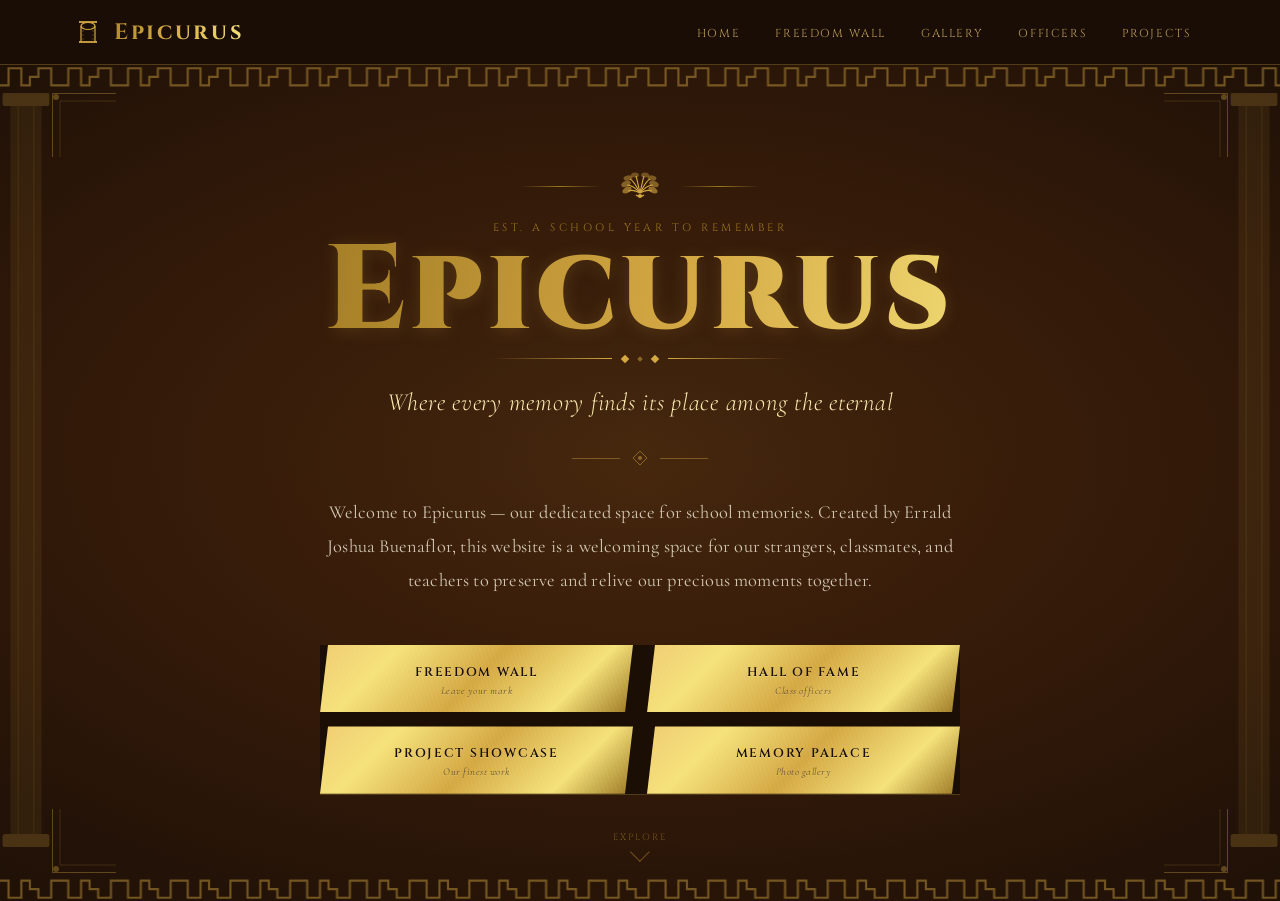
<file: index.html>
<!DOCTYPE html>
<html lang="en">
<head>
  <meta charset="UTF-8">
  <meta name="viewport" content="width=device-width, initial-scale=1.0">
  <title>Epicurus — Where Memories Endure</title>
  <link rel="preconnect" href="https://fonts.googleapis.com">
  <link rel="preconnect" href="https://fonts.gstatic.com" crossorigin>
  <link href="https://fonts.googleapis.com/css2?family=Cinzel:wght@400;600;700;900&family=Cormorant+Garamond:ital,wght@0,300;0,400;0,600;1,300;1,400&display=swap" rel="stylesheet">
  <link rel="stylesheet" href="style.css">
</head>
<body>

<nav role="banner">
  <div class="nav-inner">
    <a href="index.html" class="nav-logo">
      <svg class="nav-logo-icon" viewBox="0 0 32 32" fill="none" xmlns="http://www.w3.org/2000/svg" aria-hidden="true">
        <ellipse cx="16" cy="10" rx="7" ry="3.5" stroke="#d4a843" stroke-width="1.2" fill="none"/>
        <line x1="9" y1="10" x2="9" y2="26" stroke="#d4a843" stroke-width="1.2"/>
        <line x1="23" y1="10" x2="23" y2="26" stroke="#d4a843" stroke-width="1.2"/>
        <line x1="7" y1="26" x2="25" y2="26" stroke="#d4a843" stroke-width="1.8"/>
        <line x1="7" y1="6" x2="25" y2="6" stroke="#d4a843" stroke-width="1.8"/>
        <line x1="11" y1="10" x2="11" y2="26" stroke="#d4a843" stroke-width="0.6" stroke-dasharray="2 2" opacity="0.5"/>
        <line x1="21" y1="10" x2="21" y2="26" stroke="#d4a843" stroke-width="0.6" stroke-dasharray="2 2" opacity="0.5"/>
      </svg>
      Epicurus
    </a>

    <ul class="nav-links" role="list">
      <li><a href="index.html">Home</a></li>
      <li><a href="freedom-wall.html">Freedom Wall</a></li>
      <li><a href="gallery.html">Gallery</a></li>
      <li><a href="hall-of-fame.html">Officers</a></li>
      <li><a href="projects.html">Projects</a></li>
    </ul>

    <button class="hamburger" id="hamburger" aria-label="Open menu" aria-expanded="false">
      <span></span><span></span><span></span>
    </button>
  </div>

  <div class="mobile-menu" id="mobileMenu" role="navigation" aria-label="Mobile navigation">
    <a href="index.html">Home</a>
    <a href="freedom-wall.html">Freedom Wall</a>
    <a href="gallery.html">Gallery</a>
    <a href="hall-of-fame.html">Officers</a>
    <a href="projects.html">Projects</a>
  </div>
</nav>

<main>
<section class="hero" aria-label="Hero — Epicurus school memories">

  <div class="meander-top" aria-hidden="true">
    <svg viewBox="0 0 1200 28" preserveAspectRatio="xMidYMid slice" xmlns="http://www.w3.org/2000/svg" width="100%" height="28">
      <defs>
        <pattern id="meander" x="0" y="0" width="56" height="28" patternUnits="userSpaceOnUse">
          <polyline points="0,20 8,20 8,4 20,4 20,20 28,20 28,12 36,12 36,4 48,4 48,20 56,20"
            fill="none" stroke="#d4a843" stroke-width="2" stroke-linejoin="miter"/>
        </pattern>
      </defs>
      <rect width="1200" height="28" fill="url(#meander)"/>
    </svg>
  </div>

  <div class="meander-bottom" aria-hidden="true">
    <svg viewBox="0 0 1200 28" preserveAspectRatio="xMidYMid slice" xmlns="http://www.w3.org/2000/svg" width="100%" height="28">
      <defs>
        <pattern id="meander2" x="0" y="0" width="56" height="28" patternUnits="userSpaceOnUse">
          <polyline points="0,20 8,20 8,4 20,4 20,20 28,20 28,12 36,12 36,4 48,4 48,20 56,20"
            fill="none" stroke="#d4a843" stroke-width="2" stroke-linejoin="miter"/>
        </pattern>
      </defs>
      <rect width="1200" height="28" fill="url(#meander2)"/>
    </svg>
  </div>

  <div class="col-left" aria-hidden="true">
    <svg viewBox="0 0 52 600" preserveAspectRatio="xMidYMin slice" xmlns="http://www.w3.org/2000/svg" width="52" height="100%">
      <rect x="8" y="0" width="36" height="10" rx="2" fill="#d4a843"/>
      <rect x="14" y="10" width="24" height="560" fill="#d4a843" opacity="0.4"/>
      <line x1="20" y1="10" x2="20" y2="570" stroke="#d4a843" stroke-width="1" opacity="0.6"/>
      <line x1="32" y1="10" x2="32" y2="570" stroke="#d4a843" stroke-width="1" opacity="0.6"/>
      <rect x="8" y="570" width="36" height="10" rx="2" fill="#d4a843"/>
      <ellipse cx="26" cy="0" rx="18" ry="5" fill="#d4a843" opacity="0.7"/>
    </svg>
  </div>

  <div class="col-right" aria-hidden="true">
    <svg viewBox="0 0 52 600" preserveAspectRatio="xMidYMin slice" xmlns="http://www.w3.org/2000/svg" width="52" height="100%">
      <rect x="8" y="0" width="36" height="10" rx="2" fill="#d4a843"/>
      <rect x="14" y="10" width="24" height="560" fill="#d4a843" opacity="0.4"/>
      <line x1="20" y1="10" x2="20" y2="570" stroke="#d4a843" stroke-width="1" opacity="0.6"/>
      <line x1="32" y1="10" x2="32" y2="570" stroke="#d4a843" stroke-width="1" opacity="0.6"/>
      <rect x="8" y="570" width="36" height="10" rx="2" fill="#d4a843"/>
      <ellipse cx="26" cy="0" rx="18" ry="5" fill="#d4a843" opacity="0.7"/>
    </svg>
  </div>

  <svg class="corner corner-tl" viewBox="0 0 64 64" xmlns="http://www.w3.org/2000/svg" aria-hidden="true">
    <polyline points="0,64 0,0 64,0" fill="none" stroke="#d4a843" stroke-width="2"/>
    <polyline points="8,64 8,8 64,8" fill="none" stroke="#d4a843" stroke-width="1" opacity="0.5"/>
    <circle cx="4" cy="4" r="3" fill="#d4a843"/>
  </svg>
  <svg class="corner corner-tr" viewBox="0 0 64 64" xmlns="http://www.w3.org/2000/svg" aria-hidden="true">
    <polyline points="0,64 0,0 64,0" fill="none" stroke="#d4a843" stroke-width="2"/>
    <polyline points="8,64 8,8 64,8" fill="none" stroke="#d4a843" stroke-width="1" opacity="0.5"/>
    <circle cx="4" cy="4" r="3" fill="#d4a843"/>
  </svg>
  <svg class="corner corner-bl" viewBox="0 0 64 64" xmlns="http://www.w3.org/2000/svg" aria-hidden="true">
    <polyline points="0,64 0,0 64,0" fill="none" stroke="#d4a843" stroke-width="2"/>
    <polyline points="8,64 8,8 64,8" fill="none" stroke="#d4a843" stroke-width="1" opacity="0.5"/>
    <circle cx="4" cy="4" r="3" fill="#d4a843"/>
  </svg>
  <svg class="corner corner-br" viewBox="0 0 64 64" xmlns="http://www.w3.org/2000/svg" aria-hidden="true">
    <polyline points="0,64 0,0 64,0" fill="none" stroke="#d4a843" stroke-width="2"/>
    <polyline points="8,64 8,8 64,8" fill="none" stroke="#d4a843" stroke-width="1" opacity="0.5"/>
    <circle cx="4" cy="4" r="3" fill="#d4a843"/>
  </svg>

  <div class="hero-content">

    <div class="laurel-row" aria-hidden="true">
      <div class="laurel-divider"></div>
      <svg width="48" height="30" viewBox="0 0 48 30" xmlns="http://www.w3.org/2000/svg">
        <g fill="none" stroke="#d4a843" stroke-width="1.1">
          <path d="M24,22 Q18,18 12,20" />
          <ellipse cx="11" cy="19" rx="5" ry="3" transform="rotate(-30 11 19)" fill="#d4a843" opacity="0.6" stroke="none"/>
          <path d="M24,22 Q17,14 11,14" />
          <ellipse cx="10" cy="13" rx="5" ry="3" transform="rotate(-20 10 13)" fill="#d4a843" opacity="0.5" stroke="none"/>
          <path d="M24,22 Q18,10 14,8" />
          <ellipse cx="12" cy="7" rx="4.5" ry="2.5" transform="rotate(-10 12 7)" fill="#d4a843" opacity="0.45" stroke="none"/>
          <path d="M24,22 Q21,8 20,5" />
          <ellipse cx="19" cy="4" rx="4" ry="2.5" transform="rotate(0 19 4)" fill="#d4a843" opacity="0.4" stroke="none"/>
          <path d="M24,22 Q30,18 36,20" />
          <ellipse cx="37" cy="19" rx="5" ry="3" transform="rotate(30 37 19)" fill="#d4a843" opacity="0.6" stroke="none"/>
          <path d="M24,22 Q31,14 37,14" />
          <ellipse cx="38" cy="13" rx="5" ry="3" transform="rotate(20 38 13)" fill="#d4a843" opacity="0.5" stroke="none"/>
          <path d="M24,22 Q30,10 34,8" />
          <ellipse cx="36" cy="7" rx="4.5" ry="2.5" transform="rotate(10 36 7)" fill="#d4a843" opacity="0.45" stroke="none"/>
          <path d="M24,22 Q27,8 28,5" />
          <ellipse cx="29" cy="4" rx="4" ry="2.5" transform="rotate(0 29 4)" fill="#d4a843" opacity="0.4" stroke="none"/>
          <path d="M20,24 Q24,27 28,24" stroke="#d4a843" stroke-width="1.5"/>
          <circle cx="24" cy="25" r="1.5" fill="#d4a843"/>
        </g>
      </svg>
      <div class="laurel-divider"></div>
    </div>

    <p class="eyebrow">Est. A School Year to Remember</p>

    <h1 class="hero-title">Epicurus</h1>

    <div class="title-underline" aria-hidden="true">
      <div class="title-underline-line"></div>
      <div class="title-underline-diamond"></div>
      <div class="title-underline-diamond" style="width:4px;height:4px;opacity:0.5;"></div>
      <div class="title-underline-diamond"></div>
      <div class="title-underline-line right"></div>
    </div>

    <p class="hero-tagline">
      Where every memory finds its place among the eternal
    </p>

    <div class="hero-divider" aria-hidden="true">
      <div class="hero-divider-line"></div>
      <svg width="16" height="16" viewBox="0 0 16 16" xmlns="http://www.w3.org/2000/svg">
        <polygon points="8,1 15,8 8,15 1,8" fill="none" stroke="#d4a843" stroke-width="1" opacity="0.5"/>
        <circle cx="8" cy="8" r="2" fill="#d4a843" opacity="0.5"/>
      </svg>
      <div class="hero-divider-line"></div>
    </div>

    <p class="hero-intro">
      Welcome to Epicurus — our dedicated space for school memories.
      Created by Errald Joshua Buenaflor, this website is a welcoming space
      for our strangers, classmates, and teachers to preserve and relive
      our precious moments together.
    </p>

    <nav class="btn-grid" aria-label="Main sections">
      <a href="freedom-wall.html" class="btn" role="button">
        <span class="btn-icon" aria-hidden="true"></span>
        <span class="btn-label">Freedom Wall</span>
        <span class="btn-sub">Leave your mark</span>
      </a>
      <a href="hall-of-fame.html" class="btn" role="button">
        <span class="btn-icon" aria-hidden="true"></span>
        <span class="btn-label">Hall of Fame</span>
        <span class="btn-sub">Class officers</span>
      </a>
      <a href="projects.html" class="btn" role="button">
        <span class="btn-icon" aria-hidden="true"></span>
        <span class="btn-label">Project Showcase</span>
        <span class="btn-sub">Our finest work</span>
      </a>
      <a href="gallery.html" class="btn" role="button">
        <span class="btn-icon" aria-hidden="true"></span>
        <span class="btn-label">Memory Palace</span>
        <span class="btn-sub">Photo gallery</span>
      </a>
    </nav>

  </div>

  <div class="scroll-cue" aria-hidden="true">
    <span>Explore</span>
    <div class="scroll-arrow"></div>
  </div>

</section>
</main>

<script>
  const hamburger = document.getElementById('hamburger');
  const mobileMenu = document.getElementById('mobileMenu');

  hamburger.addEventListener('click', () => {
    const isOpen = mobileMenu.classList.toggle('open');
    hamburger.setAttribute('aria-expanded', isOpen);
  });

  mobileMenu.querySelectorAll('a').forEach(link => {
    link.addEventListener('click', () => {
      mobileMenu.classList.remove('open');
      hamburger.setAttribute('aria-expanded', 'false');
    });
  });
</script>
<script src="transitions.js"></script>

</body>
</html>
</file>
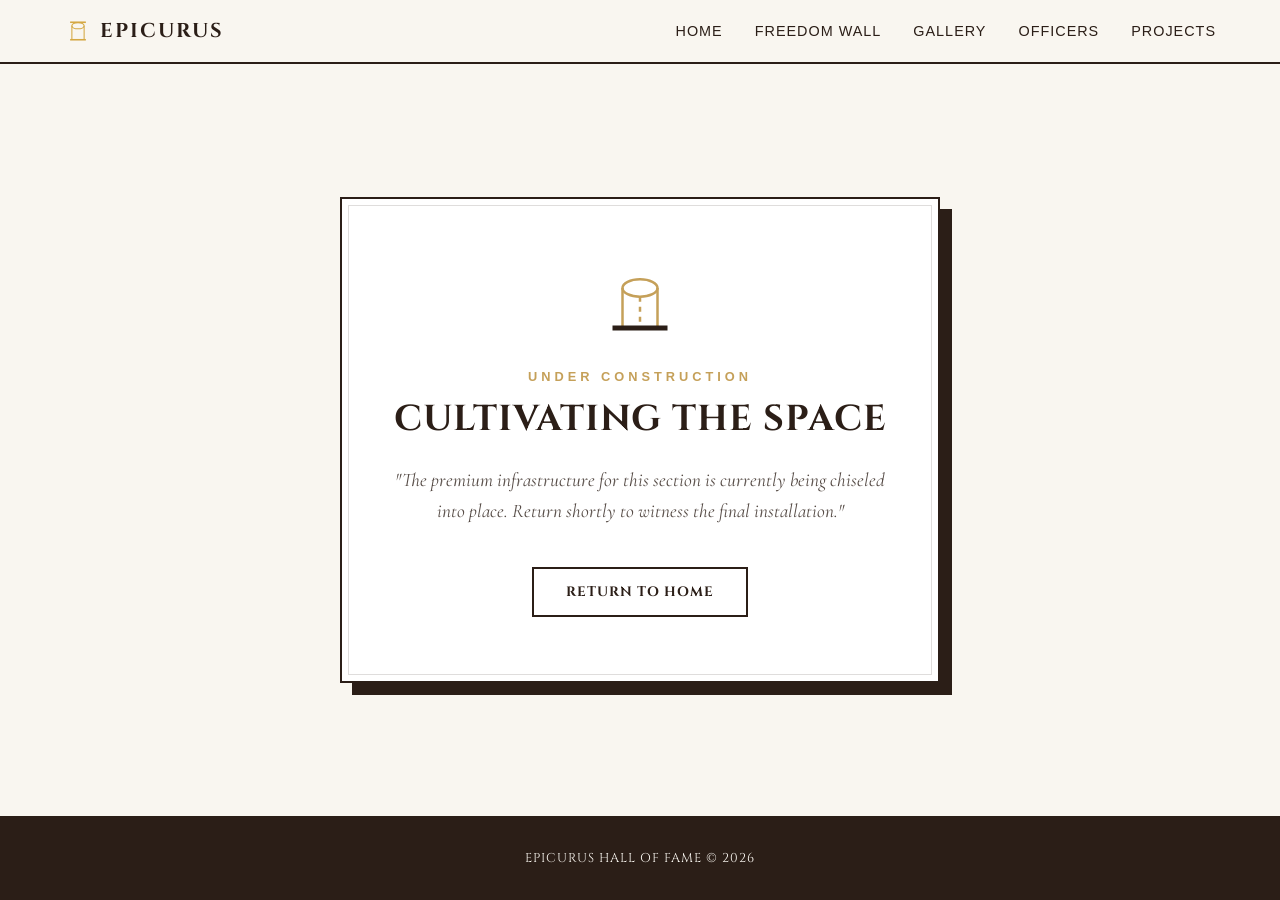
<file: projects.html>
<!DOCTYPE html>
<html lang="en">
<head>
  <meta charset="UTF-8">
  <meta name="viewport" content="width=device-width, initial-scale=1.0">
  <title>Coming Soon — Epicurus</title>
  <link rel="preconnect" href="https://fonts.googleapis.com">
  <link rel="preconnect" href="https://fonts.gstatic.com" crossorigin>
  <link href="https://fonts.googleapis.com/css2?family=Cinzel:wght@400;600;700;900&family=Cormorant+Garamond:ital,wght@0,300;0,400;0,600;1,300;1,400&display=swap" rel="stylesheet">
  
  <style>
    :root {
      --bg-paper: #f9f6f0;
      --ink-black: #2b1e17;
      --epicurus-gold: #c5a059;
      --gold-glow: rgba(197, 160, 89, 0.15);
      --white: #ffffff;
      --thin-border: 1px solid rgba(43, 30, 23, 0.2);
      --thick-border: 2px solid #2b1e17;
      --font-serif: 'Cormorant Garamond', serif;
      --font-sans: 'DM Sans', sans-serif;
      --font-display: 'Cinzel', serif;
    }

    * {
      box-sizing: border-box;
      margin: 0;
      padding: 0;
    }

    body {
      background-color: var(--bg-paper);
      color: var(--ink-black);
      font-family: var(--font-sans), sans-serif;
      line-height: 1.5;
      display: flex;
      flex-direction: column;
      min-height: 100vh;
    }

    nav {
      background-color: var(--bg-paper);
      border-bottom: var(--thick-border);
      position: sticky;
      top: 0;
      z-index: 100;
    }

    .nav-inner {
      max-width: 1200px;
      margin: 0 auto;
      padding: 1rem 1.5rem;
      display: flex;
      justify-content: space-between;
      align-items: center;
    }

    .nav-logo {
      display: flex;
      align-items: center;
      gap: 0.5rem;
      font-family: var(--font-display);
      font-weight: 700;
      font-size: 1.25rem;
      letter-spacing: 2px;
      text-transform: uppercase;
      color: var(--ink-black);
      text-decoration: none;
    }

    .nav-logo-icon {
      width: 28px;
      height: 28px;
    }

    .nav-links {
      display: flex;
      list-style: none;
      gap: 2rem;
    }

    .nav-links a {
      text-decoration: none;
      color: var(--ink-black);
      font-size: 0.9rem;
      font-weight: 500;
      text-transform: uppercase;
      letter-spacing: 1px;
      transition: color 0.3s;
    }

    .nav-links a:hover {
      color: var(--epicurus-gold);
    }

    .hamburger {
      display: none;
      background: none;
      border: none;
      cursor: pointer;
      flex-direction: column;
      gap: 5px;
    }

    .hamburger span {
      width: 24px;
      height: 2px;
      background-color: var(--ink-black);
      transition: all 0.3s ease;
    }

    .hamburger.open span:nth-child(1) {
      transform: translateY(7px) rotate(45deg);
    }

    .hamburger.open span:nth-child(2) {
      opacity: 0;
    }

    .hamburger.open span:nth-child(3) {
      transform: translateY(-7px) rotate(-45deg);
    }

    .mobile-menu {
      display: none;
      background-color: var(--bg-paper);
      border-bottom: var(--thick-border);
      padding: 1rem 1.5rem;
      flex-direction: column;
      gap: 1rem;
    }

    .mobile-menu a {
      text-decoration: none;
      color: var(--ink-black);
      font-size: 1rem;
      text-transform: uppercase;
      letter-spacing: 1px;
    }

    .construction-main {
      flex: 1;
      display: flex;
      align-items: center;
      justify-content: center;
      padding: 3rem 1.5rem;
    }

    .construction-container {
      max-width: 600px;
      width: 100%;
      text-align: center;
      border: var(--thick-border);
      background-color: var(--white);
      padding: 4rem 2.5rem;
      box-shadow: 12px 12px 0px var(--ink-black);
      position: relative;
    }

    .construction-container::before {
      content: '';
      position: absolute;
      top: 6px; left: 6px; right: 6px; bottom: 6px;
      border: 1px solid rgba(43, 30, 23, 0.15);
      pointer-events: none;
    }

    .monument-icon {
      width: 80px;
      height: 80px;
      margin: 0 auto 1.5rem auto;
      animation: pulseGlow 3s infinite ease-in-out;
    }

    .eyebrow {
      font-size: 0.8rem;
      font-weight: 700;
      text-transform: uppercase;
      letter-spacing: 4px;
      color: var(--epicurus-gold);
      margin-bottom: 0.75rem;
    }

    .construction-title {
      font-family: var(--font-display);
      font-size: 2.25rem;
      text-transform: uppercase;
      letter-spacing: 1px;
      margin-bottom: 1.5rem;
      line-height: 1.2;
    }

    .construction-quote {
      font-family: var(--font-serif);
      font-style: italic;
      font-size: 1.2rem;
      opacity: 0.8;
      margin-bottom: 2.5rem;
      line-height: 1.6;
    }

    .back-home-btn {
      display: inline-block;
      background-color: transparent;
      border: var(--thick-border);
      color: var(--ink-black);
      padding: 0.8rem 2rem;
      font-family: var(--font-display);
      font-size: 0.85rem;
      font-weight: 700;
      letter-spacing: 1px;
      text-transform: uppercase;
      text-decoration: none;
      transition: all 0.3s;
    }

    .back-home-btn:hover {
      background-color: var(--ink-black);
      color: var(--bg-paper);
      box-shadow: 0 4px 15px var(--gold-glow);
    }

    .page-footer {
      background-color: var(--ink-black);
      color: var(--bg-paper);
      text-align: center;
      padding: 2rem 1rem;
      font-family: var(--font-display);
      font-size: 0.8rem;
      letter-spacing: 1px;
      text-transform: uppercase;
      border-top: var(--thin-border);
    }

    @keyframes pulseGlow {
      0%, 100% { transform: scale(1); opacity: 0.9; }
      50% { transform: scale(1.05); opacity: 1; filter: drop-shadow(0 0 8px var(--epicurus-gold)); }
    }

    @media (max-width: 768px) {
      .hamburger { display: flex; }
      .nav-links { display: none; }
      .mobile-menu.active { display: flex; }
      .construction-container { padding: 3rem 1.5rem; }
      .construction-title { font-size: 1.75rem; }
    }
  </style>
</head>
<body>

<nav role="banner">
  <div class="nav-inner">
    <a href="index.html" class="nav-logo">
      <svg class="nav-logo-icon" viewBox="0 0 32 32" fill="none" xmlns="http://www.w3.org/2000/svg">
        <ellipse cx="16" cy="10" rx="7" ry="3.5" stroke="#d4a843" stroke-width="1.2" fill="none"/>
        <line x1="9" y1="10" x2="9" y2="26" stroke="#d4a843" stroke-width="1.2"/>
        <line x1="23" y1="10" x2="23" y2="26" stroke="#d4a843" stroke-width="1.2"/>
        <line x1="7" y1="26" x2="25" y2="26" stroke="#d4a843" stroke-width="1.8"/>
        <line x1="7" y1="6" x2="25" y2="6" stroke="#d4a843" stroke-width="1.8"/>
      </svg>
      Epicurus
    </a>

    <ul class="nav-links">
      <li><a href="index.html">Home</a></li>
      <li><a href="freedom-wall.html">Freedom Wall</a></li>
      <li><a href="gallery.html">Gallery</a></li>
      <li><a href="hall-of-fame.html">Officers</a></li>
      <li><a href="projects.html">Projects</a></li>
    </ul>

    <button class="hamburger" id="hamburger">
      <span></span><span></span><span></span>
    </button>
  </div>

  <div class="mobile-menu" id="mobileMenu">
    <a href="index.html">Home</a>
    <a href="freedom-wall.html">Freedom Wall</a>
    <a href="gallery.html">Gallery</a>
    <a href="hall-of-fame.html">Officers</a>
    <a href="projects.html">Projects</a>
  </div>
</nav>

<main class="construction-main">
  <div class="construction-container">
    <div class="monument-icon">
      <svg viewBox="0 0 32 32" fill="none" xmlns="http://www.w3.org/2000/svg">
        <ellipse cx="16" cy="10" rx="7" ry="3.5" stroke="#c5a059" stroke-width="1"/>
        <line x1="9" y1="10" x2="9" y2="26" stroke="#c5a059" stroke-width="1"/>
        <line x1="16" y1="13.5" x2="16" y2="26" stroke="#c5a059" stroke-width="1" stroke-dasharray="2 2"/>
        <line x1="23" y1="10" x2="23" y2="26" stroke="#c5a059" stroke-width="1"/>
        <line x1="5" y1="26" x2="27" y2="26" stroke="#2b1e17" stroke-width="2"/>
      </svg>
    </div>
    
    <p class="eyebrow">Under Construction</p>
    <h1 class="construction-title">Cultivating the Space</h1>
    <p class="construction-quote">"The premium infrastructure for this section is currently being chiseled into place. Return shortly to witness the final installation."</p>
    
    <div class="action-zone">
      <a href="index.html" class="back-home-btn">Return To Home</a>
    </div>
  </div>
</main>

<footer class="page-footer">
  <p>Epicurus Hall of Fame © 2026</p>
</footer>

<script>
  const hamburger = document.getElementById('hamburger');
  const mobileMenu = document.getElementById('mobileMenu');

  hamburger.addEventListener('click', () => {
    mobileMenu.classList.toggle('active');
    hamburger.classList.toggle('open');
  });
</script>
</body>
</html>
</file>
<file: style.css>
*, *::before, *::after { box-sizing: border-box; margin: 0; padding: 0; }

:root {
  --brown-deepest: #1a0e06;
  --brown-deep:    #2b1608;
  --brown-rich:    #3d1f0a;
  --brown-mid:     #5c2e10;
  --gold-bright:   #d4a843;
  --gold-light:    #f0cc72;
  --gold-pale:     #faeab0;
  --gold-shimmer:  #f5e27a;   /* ① extra highlight stop */
  --gold-dark:     #9a7520;
  --gold-deeper:   #7a5510;   /* ⑥ foil shadow stop */
  --cream:         #fdf6e3;
  --white:         #ffffff;
  --text-muted:    rgba(240,204,114,0.55);

  /* ① Shimmer gradient — referenced in keyframe */
  --shimmer-grad: linear-gradient(
    100deg,
    var(--gold-dark)    0%,
    var(--gold-bright)  28%,
    var(--gold-shimmer) 50%,
    var(--gold-bright)  72%,
    var(--gold-dark)    100%
  );
}

html { scroll-behavior: smooth; }

body {
  font-family: 'Cormorant Garamond', Georgia, serif;
  background: var(--brown-deepest);
  color: var(--cream);
  min-height: 100vh;
  overflow-x: hidden;
}


/* ─────────────────────────────────────────
   NAV
───────────────────────────────────────── */
nav {
  position: sticky;
  top: 0;
  z-index: 100;
  background: rgba(26,14,6,0.96);
  backdrop-filter: blur(8px);
  border-bottom: 1px solid rgba(212,168,67,0.3);
}

.nav-inner {
  max-width: 1200px;
  margin: 0 auto;
  padding: 0 2rem;
  height: 64px;
  display: flex;
  align-items: center;
  justify-content: space-between;
}

.nav-logo {
  font-family: 'Cinzel', serif;
  font-size: 1.4rem;
  font-weight: 700;
  /* ① logo also gets shimmer */
  background: var(--shimmer-grad);
  background-size: 200% auto;
  -webkit-background-clip: text;
  -webkit-text-fill-color: transparent;
  background-clip: text;
  animation: shimmer-sweep 4s linear infinite;
  text-decoration: none;
  letter-spacing: 0.12em;
  display: flex;
  align-items: center;
  gap: 10px;
}

.nav-logo-icon {
  width: 32px;
  height: 32px;
  flex-shrink: 0;
}

.nav-links {
  display: flex;
  gap: 0;
  list-style: none;
}

.nav-links a {
  font-family: 'Cinzel', serif;
  font-size: 0.72rem;
  font-weight: 400;
  letter-spacing: 0.14em;
  text-transform: uppercase;
  color: rgba(240,204,114,0.75);
  text-decoration: none;
  padding: 0.5rem 1.1rem;
  transition: color 0.2s;
  position: relative;
}

.nav-links a::after {
  content: '';
  position: absolute;
  bottom: -2px;
  left: 50%;
  transform: translateX(-50%);
  width: 0;
  height: 1px;
  background: var(--gold-bright);
  transition: width 0.25s;
}

.nav-links a:hover { color: var(--gold-light); }
.nav-links a:hover::after { width: 60%; }

.hamburger {
  display: none;
  flex-direction: column;
  gap: 5px;
  cursor: pointer;
  padding: 4px;
  background: none;
  border: none;
}

.hamburger span {
  display: block;
  width: 24px;
  height: 1.5px;
  background: var(--gold-bright);
  transition: 0.3s;
}

.mobile-menu {
  display: none;
  flex-direction: column;
  background: rgba(26,14,6,0.98);
  border-top: 1px solid rgba(212,168,67,0.2);
  padding: 1rem 2rem 1.5rem;
}

.mobile-menu.open { display: flex; }

.mobile-menu a {
  font-family: 'Cinzel', serif;
  font-size: 0.85rem;
  letter-spacing: 0.1em;
  color: rgba(240,204,114,0.8);
  text-decoration: none;
  padding: 0.75rem 0;
  border-bottom: 1px solid rgba(212,168,67,0.1);
  transition: color 0.2s;
}

.mobile-menu a:last-child { border-bottom: none; }
.mobile-menu a:hover { color: var(--gold-light); }


/* ─────────────────────────────────────────
   HERO — ⑤ RADIAL VIGNETTE BACKGROUND
───────────────────────────────────────── */
.hero {
  position: relative;
  min-height: calc(100vh - 64px);

  /* ⑤ Radial vignette: warm rich centre fades to near-black edges */
  background:
    radial-gradient(ellipse 70% 60% at 50% 45%,
      rgba(212,168,67,0.07) 0%,
      rgba(61,31,10,0.6)    45%,
      transparent           100%),
    radial-gradient(ellipse 100% 80% at 50% 50%,
      var(--brown-rich)     0%,
      var(--brown-deep)     40%,
      var(--brown-deepest)  100%);

  display: flex;
  flex-direction: column;
  align-items: center;
  justify-content: center;
  overflow: hidden;
}

/* ② FLOATING GOLD DUST — injected by JS (.dust-particle) */
.dust-particle {
  position: absolute;
  border-radius: 50%;
  background: var(--gold-bright);
  pointer-events: none;
  animation: dust-rise linear infinite;
  opacity: 0;
  z-index: 1;
}

@keyframes dust-rise {
  0%   { transform: translateY(0)      scale(1);    opacity: 0; }
  15%  { opacity: 0.65; }
  70%  { opacity: 0.2; }
  100% { transform: translateY(-110px) scale(0.25); opacity: 0; }
}


/* ─────────────────────────────────────────
   DECORATIVE CHROME
───────────────────────────────────────── */
.meander-top, .meander-bottom {
  position: absolute;
  left: 0;
  width: 100%;
  height: 28px;
  overflow: hidden;
  opacity: 0.45;
  z-index: 2;
}

.meander-top { top: 0; }
.meander-bottom { bottom: 0; transform: scaleY(-1); }

.col-left, .col-right {
  position: absolute;
  top: 28px;
  bottom: 28px;
  width: 52px;
  opacity: 0.22;
  pointer-events: none;
  z-index: 2;
}

.col-left  { left: 0; }
.col-right { right: 0; transform: scaleX(-1); }

.corner {
  position: absolute;
  width: 64px;
  height: 64px;
  opacity: 0.35;
  z-index: 2;
}

.corner-tl { top: 28px; left: 52px; }
.corner-tr { top: 28px; right: 52px; transform: scaleX(-1); }
.corner-bl { bottom: 28px; left: 52px; transform: scaleY(-1); }
.corner-br { bottom: 28px; right: 52px; transform: scale(-1,-1); }


/* ─────────────────────────────────────────
   HERO CONTENT
───────────────────────────────────────── */
.hero-content {
  position: relative;
  z-index: 3;
  text-align: center;
  padding: 4rem 2rem;
  max-width: 860px;
  width: 100%;
}

.laurel-row {
  display: flex;
  align-items: center;
  justify-content: center;
  gap: 16px;
  margin-bottom: 1.2rem;
}

.laurel-divider {
  height: 1px;
  width: 80px;
  background: linear-gradient(90deg, transparent, var(--gold-dark), transparent);
}

.eyebrow {
  font-family: 'Cinzel', serif;
  font-size: 0.68rem;
  letter-spacing: 0.32em;
  color: var(--gold-dark);
  text-transform: uppercase;
}

/* ① SHIMMER TEXT — hero title */
h1.hero-title {
  font-family: 'Cinzel', serif;
  font-size: clamp(3.8rem, 10vw, 7.5rem);
  font-weight: 900;
  line-height: 0.95;
  letter-spacing: 0.04em;

  /* ① animated shimmer */
  background: var(--shimmer-grad);
  background-size: 200% auto;
  -webkit-background-clip: text;
  -webkit-text-fill-color: transparent;
  background-clip: text;
  animation: shimmer-sweep 3.5s linear infinite;

  /* keep legibility */
  filter: drop-shadow(0 2px 8px rgba(212,168,67,0.18));
  margin-bottom: 0.4rem;
}

@keyframes shimmer-sweep {
  0%   { background-position: 0%   center; }
  100% { background-position: 200% center; }
}

.title-underline {
  display: flex;
  align-items: center;
  justify-content: center;
  gap: 10px;
  margin-bottom: 1.4rem;
}

.title-underline-line {
  flex: 1;
  max-width: 120px;
  height: 1px;
  background: linear-gradient(90deg, transparent, var(--gold-bright));
}

.title-underline-line.right {
  background: linear-gradient(90deg, var(--gold-bright), transparent);
}

.title-underline-diamond {
  width: 6px;
  height: 6px;
  background: var(--gold-bright);
  transform: rotate(45deg);
  flex-shrink: 0;
}

.hero-tagline {
  font-family: 'Cormorant Garamond', serif;
  font-style: italic;
  font-size: clamp(1.15rem, 2.8vw, 1.55rem);
  font-weight: 300;
  color: var(--gold-pale);
  letter-spacing: 0.03em;
  margin-bottom: 1.8rem;
  line-height: 1.5;
}

.hero-divider {
  display: flex;
  align-items: center;
  gap: 12px;
  margin: 0 auto 1.8rem;
  width: fit-content;
}

.hero-divider-line {
  width: 48px;
  height: 1px;
  background: rgba(212,168,67,0.4);
}

.hero-intro {
  font-family: 'Cormorant Garamond', serif;
  font-size: clamp(0.95rem, 1.9vw, 1.15rem);
  font-weight: 400;
  line-height: 1.85;
  color: rgba(253,246,227,0.78);
  max-width: 640px;
  margin: 0 auto 3rem;
  letter-spacing: 0.01em;
}


/* ─────────────────────────────────────────
   BUTTONS — ③ GLOW BORDER + ⑥ FOIL TEXTURE
───────────────────────────────────────── */
.btn-grid {
  display: grid;
  grid-template-columns: repeat(2, 1fr);
  gap: 14px;
  max-width: 640px;
  margin: 0 auto;
}

/* ③ Animated glow border wrapper — wraps each .btn in HTML:
      <div class="btn-glow-ring"><a class="btn">…</a></div>  */
.btn-glow-ring {
  position: relative;
  border-radius: 4px;           /* small clip allowance */
  padding: 2px;
  background: linear-gradient(
    135deg,
    var(--gold-dark),
    var(--gold-shimmer),
    var(--gold-bright),
    var(--gold-dark)
  );
  background-size: 300% 300%;
  animation: glow-rotate 3.5s ease infinite;
  clip-path: polygon(10px 0%, 100% 0%, calc(100% - 10px) 100%, 0% 100%);
}

@keyframes glow-rotate {
  0%   { background-position: 0%   50%; }
  50%  { background-position: 100% 50%; }
  100% { background-position: 0%   50%; }
}

.btn {
  position: relative;
  font-family: 'Cinzel', serif;
  font-size: 0.78rem;
  font-weight: 600;
  letter-spacing: 0.14em;
  text-transform: uppercase;
  text-decoration: none;
  color: var(--brown-deepest);

  /* ⑥ Gold foil texture: gradient + micro-stripe overlay */
  background:
    repeating-linear-gradient(
      72deg,
      transparent          0px,
      transparent          3px,
      rgba(255,255,255,0.045) 3px,
      rgba(255,255,255,0.045) 4px
    ),
    linear-gradient(
      135deg,
      var(--gold-light)  0%,
      var(--gold-shimmer) 22%,
      var(--gold-bright)  50%,
      var(--gold-shimmer) 78%,
      var(--gold-dark)    100%
    );

  border: none;
  padding: 1rem 1.4rem;
  cursor: pointer;
  overflow: hidden;
  transition: transform 0.2s, filter 0.2s;
  display: flex;
  flex-direction: column;
  align-items: center;
  gap: 5px;
  text-align: center;
  clip-path: polygon(8px 0%, 100% 0%, calc(100% - 8px) 100%, 0% 100%);
  width: 100%;
  text-shadow: 0 1px 0 rgba(255,255,255,0.25);
}

/* sheen sweep on hover */
.btn::before {
  content: '';
  position: absolute;
  top: 0; left: -80%;
  width: 60%;
  height: 100%;
  background: linear-gradient(
    100deg,
    transparent 0%,
    rgba(255,255,255,0.28) 50%,
    transparent 100%
  );
  transform: skewX(-20deg);
  transition: left 0.45s ease;
}

.btn:hover {
  transform: translateY(-2px);
  filter: brightness(1.08) drop-shadow(0 6px 18px rgba(212,168,67,0.5));
}

.btn:hover::before { left: 130%; }
.btn:active { transform: translateY(0); filter: brightness(0.97); }

.btn-icon  { font-size: 1.1rem; line-height: 1; }
.btn-label { line-height: 1.2; }

.btn-sub {
  font-family: 'Cormorant Garamond', serif;
  font-size: 0.65rem;
  font-weight: 400;
  font-style: italic;
  letter-spacing: 0.05em;
  color: rgba(26,14,6,0.62);
  text-transform: none;
  line-height: 1;
}


/* ─────────────────────────────────────────
   ④ WAX SEAL COMPONENT
   Usage: <div class="wax-seal"><span>✦</span></div>
   Optional modifier: .wax-seal--lg for 72px
───────────────────────────────────────── */
.wax-seal {
  position: relative;
  width: 56px;
  height: 56px;
  border-radius: 50%;

  /* concentric glow rings */
  box-shadow:
    0 0 0 2px  var(--gold-bright),
    0 0 0 5px  rgba(212,168,67,0.18),
    0 0 0 9px  rgba(212,168,67,0.08),
    0 0 22px 4px rgba(212,168,67,0.22);

  /* radial depth */
  background: radial-gradient(
    circle at 36% 32%,
    var(--gold-light)  0%,
    var(--gold-bright) 38%,
    var(--gold-dark)   72%,
    var(--brown-mid)   100%
  );

  display: flex;
  align-items: center;
  justify-content: center;
  font-family: 'Cinzel', serif;
  font-size: 1.25rem;
  font-weight: 700;
  color: var(--brown-deepest);
  text-shadow: 0 1px 0 rgba(255,255,255,0.3);
  flex-shrink: 0;
  animation: seal-pulse 4s ease-in-out infinite;
}

.wax-seal--lg {
  width: 72px;
  height: 72px;
  font-size: 1.6rem;
}

/* subtle breathing glow */
@keyframes seal-pulse {
  0%, 100% { box-shadow: 0 0 0 2px var(--gold-bright), 0 0 0 5px rgba(212,168,67,0.18), 0 0 0 9px rgba(212,168,67,0.08), 0 0 22px 4px rgba(212,168,67,0.22); }
  50%       { box-shadow: 0 0 0 2px var(--gold-shimmer), 0 0 0 6px rgba(212,168,67,0.28), 0 0 0 12px rgba(212,168,67,0.1), 0 0 32px 8px rgba(212,168,67,0.3); }
}


/* ─────────────────────────────────────────
   SCROLL CUE
───────────────────────────────────────── */
.scroll-cue {
  position: absolute;
  bottom: 42px;
  left: 50%;
  transform: translateX(-50%);
  display: flex;
  flex-direction: column;
  align-items: center;
  gap: 6px;
  opacity: 0.4;
  animation: bob 2.2s ease-in-out infinite;
  z-index: 3;
}

.scroll-cue span {
  font-family: 'Cinzel', serif;
  font-size: 0.58rem;
  letter-spacing: 0.22em;
  color: var(--gold-bright);
  text-transform: uppercase;
}

.scroll-arrow {
  width: 14px;
  height: 14px;
  border-right: 1px solid var(--gold-bright);
  border-bottom: 1px solid var(--gold-bright);
  transform: rotate(45deg);
  margin-top: -4px;
}

@keyframes bob {
  0%, 100% { transform: translateX(-50%) translateY(0); }
  50%       { transform: translateX(-50%) translateY(6px); }
}


/* ─────────────────────────────────────────
   UTILITY: gold foil surface (apply to
   any solid gold block — banners, badges)
───────────────────────────────────────── */
.gold-foil {
  background:
    repeating-linear-gradient(
      72deg,
      transparent             0px,
      transparent             3px,
      rgba(255,255,255,0.055) 3px,
      rgba(255,255,255,0.055) 4px
    ),
    linear-gradient(
      155deg,
      var(--gold-deeper)   0%,
      var(--gold-dark)     18%,
      var(--gold-bright)   38%,
      var(--gold-shimmer)  50%,
      var(--gold-bright)   62%,
      var(--gold-dark)     82%,
      var(--gold-deeper)   100%
    );
  color: var(--brown-deepest);
  text-shadow: 0 1px 0 rgba(255,255,255,0.22);
}


/* ─────────────────────────────────────────
   RESPONSIVE
───────────────────────────────────────── */
@media (max-width: 680px) {
  .nav-links  { display: none; }
  .hamburger  { display: flex; }
  .col-left, .col-right, .corner { display: none; }
  .hero-content { padding: 3rem 1.25rem; }
  .btn-grid { grid-template-columns: 1fr 1fr; gap: 10px; }
  .btn { padding: 0.85rem 0.9rem; font-size: 0.68rem; }
  .laurel-divider { width: 48px; }
  .scroll-cue { display: none; }
}

@media (max-width: 380px) {
  .btn-grid { grid-template-columns: 1fr; }
  h1.hero-title { font-size: 3.2rem; }
}


/* ─────────────────────────────────────────
   REDUCED MOTION — kill all animations
───────────────────────────────────────── */
@media (prefers-reduced-motion: reduce) {
  .scroll-cue       { animation: none; }
  h1.hero-title     { animation: none; }
  .nav-logo         { animation: none; }
  .btn-glow-ring    { animation: none; }
  .wax-seal         { animation: none; }
  .dust-particle    { display: none; }
  .btn, .btn::before, .nav-links a::after { transition: none; }
}
</file>
